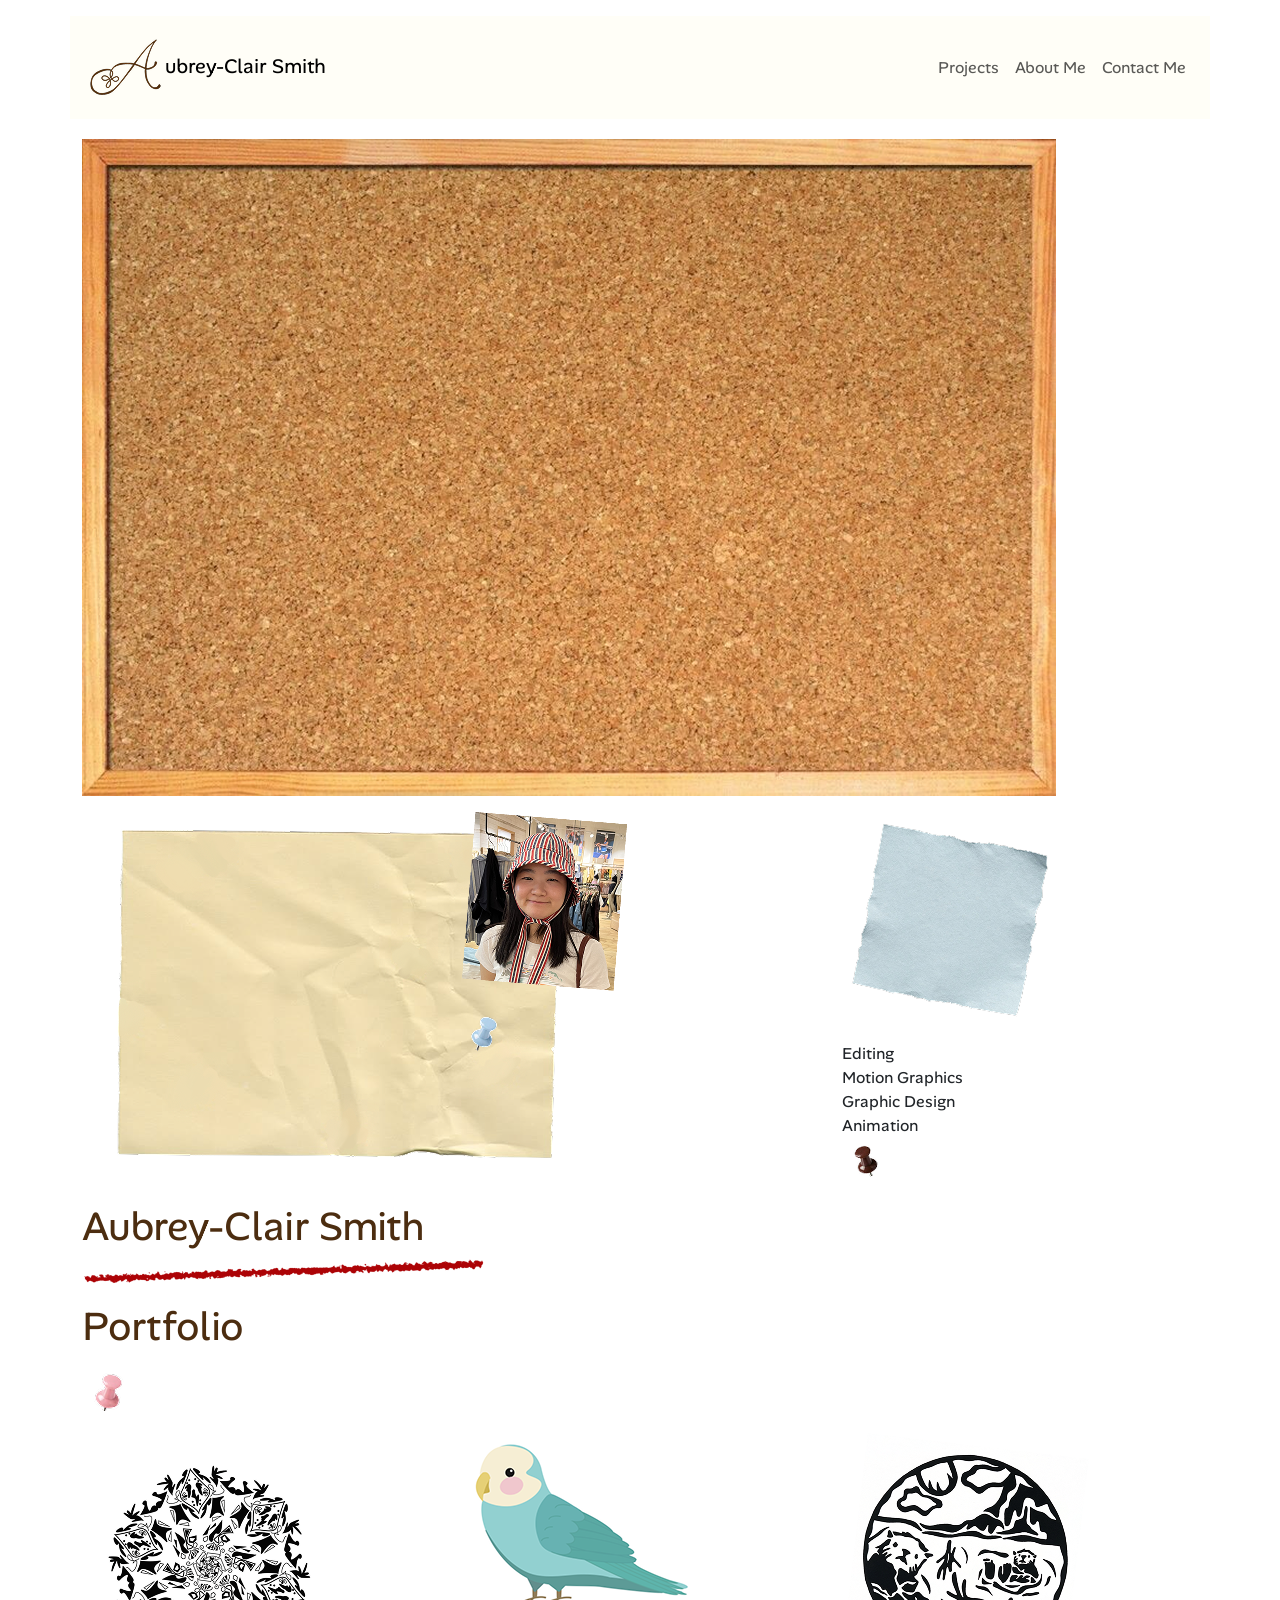
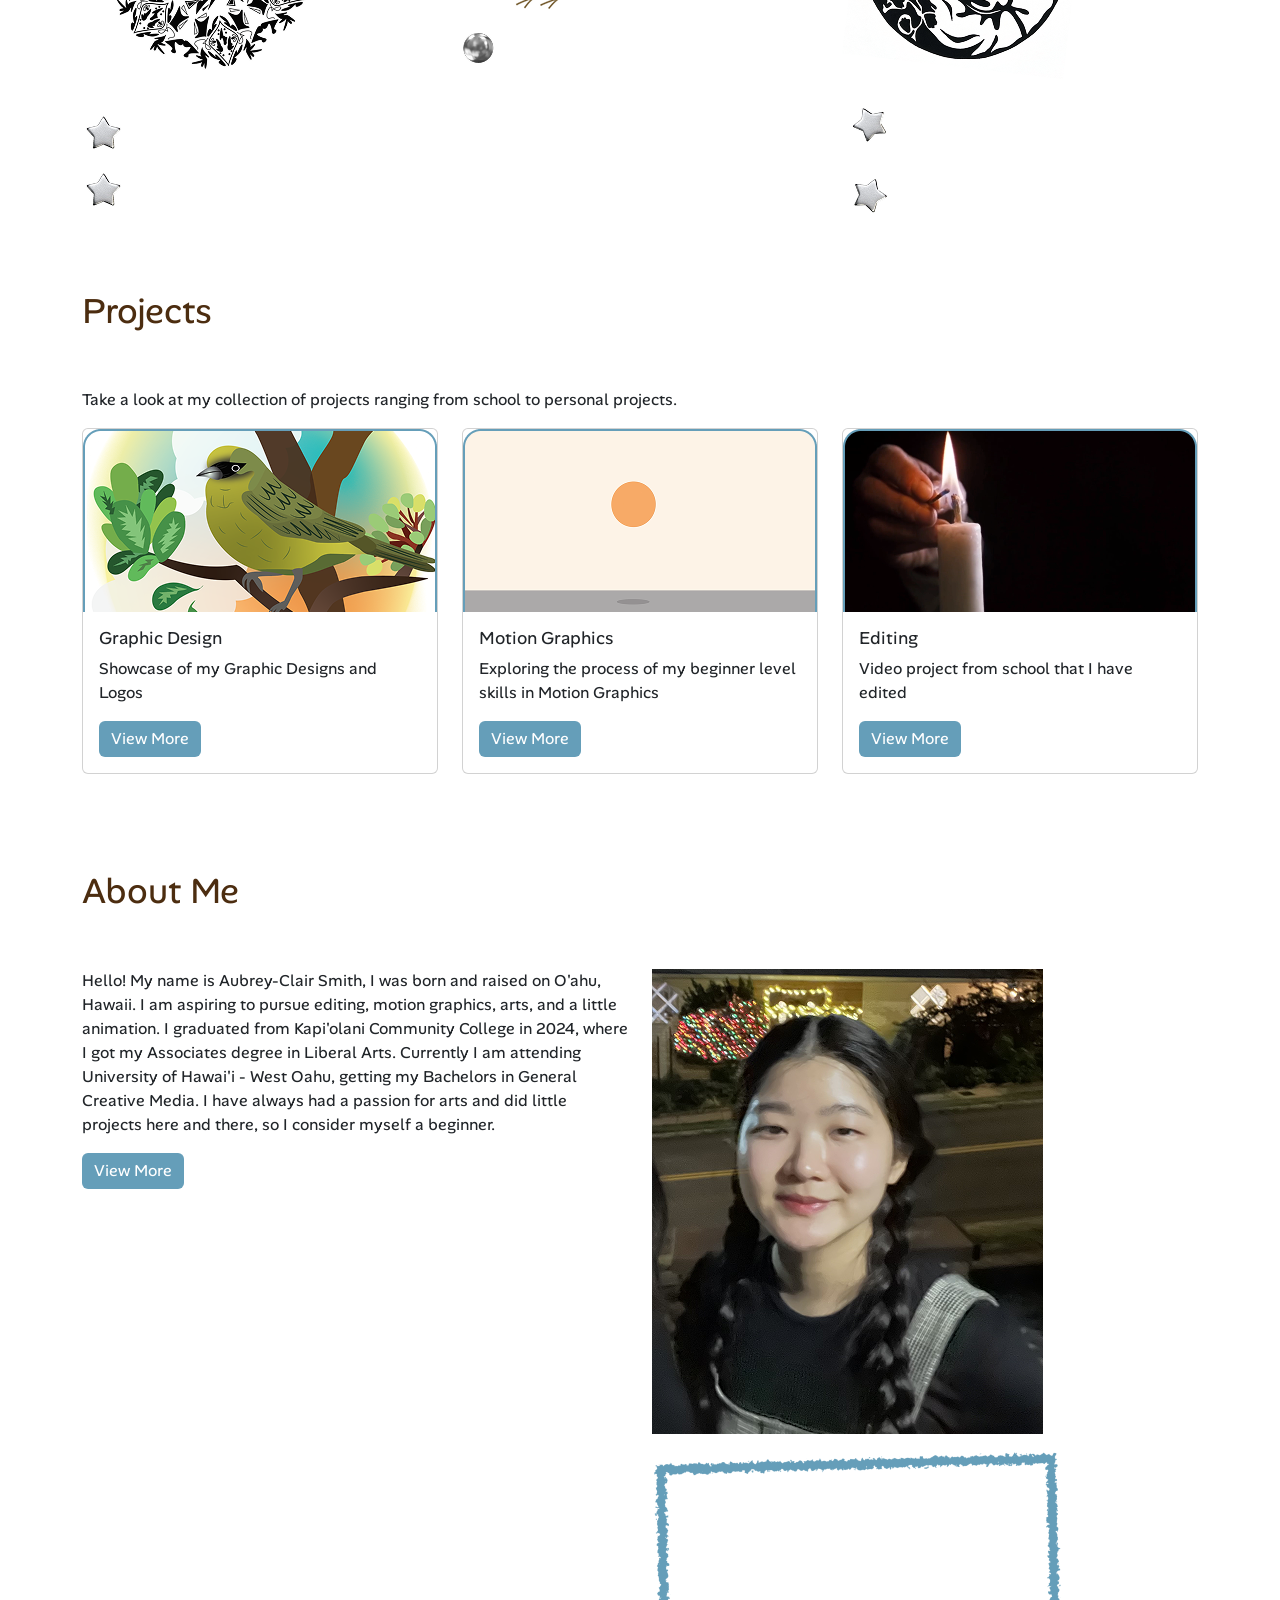
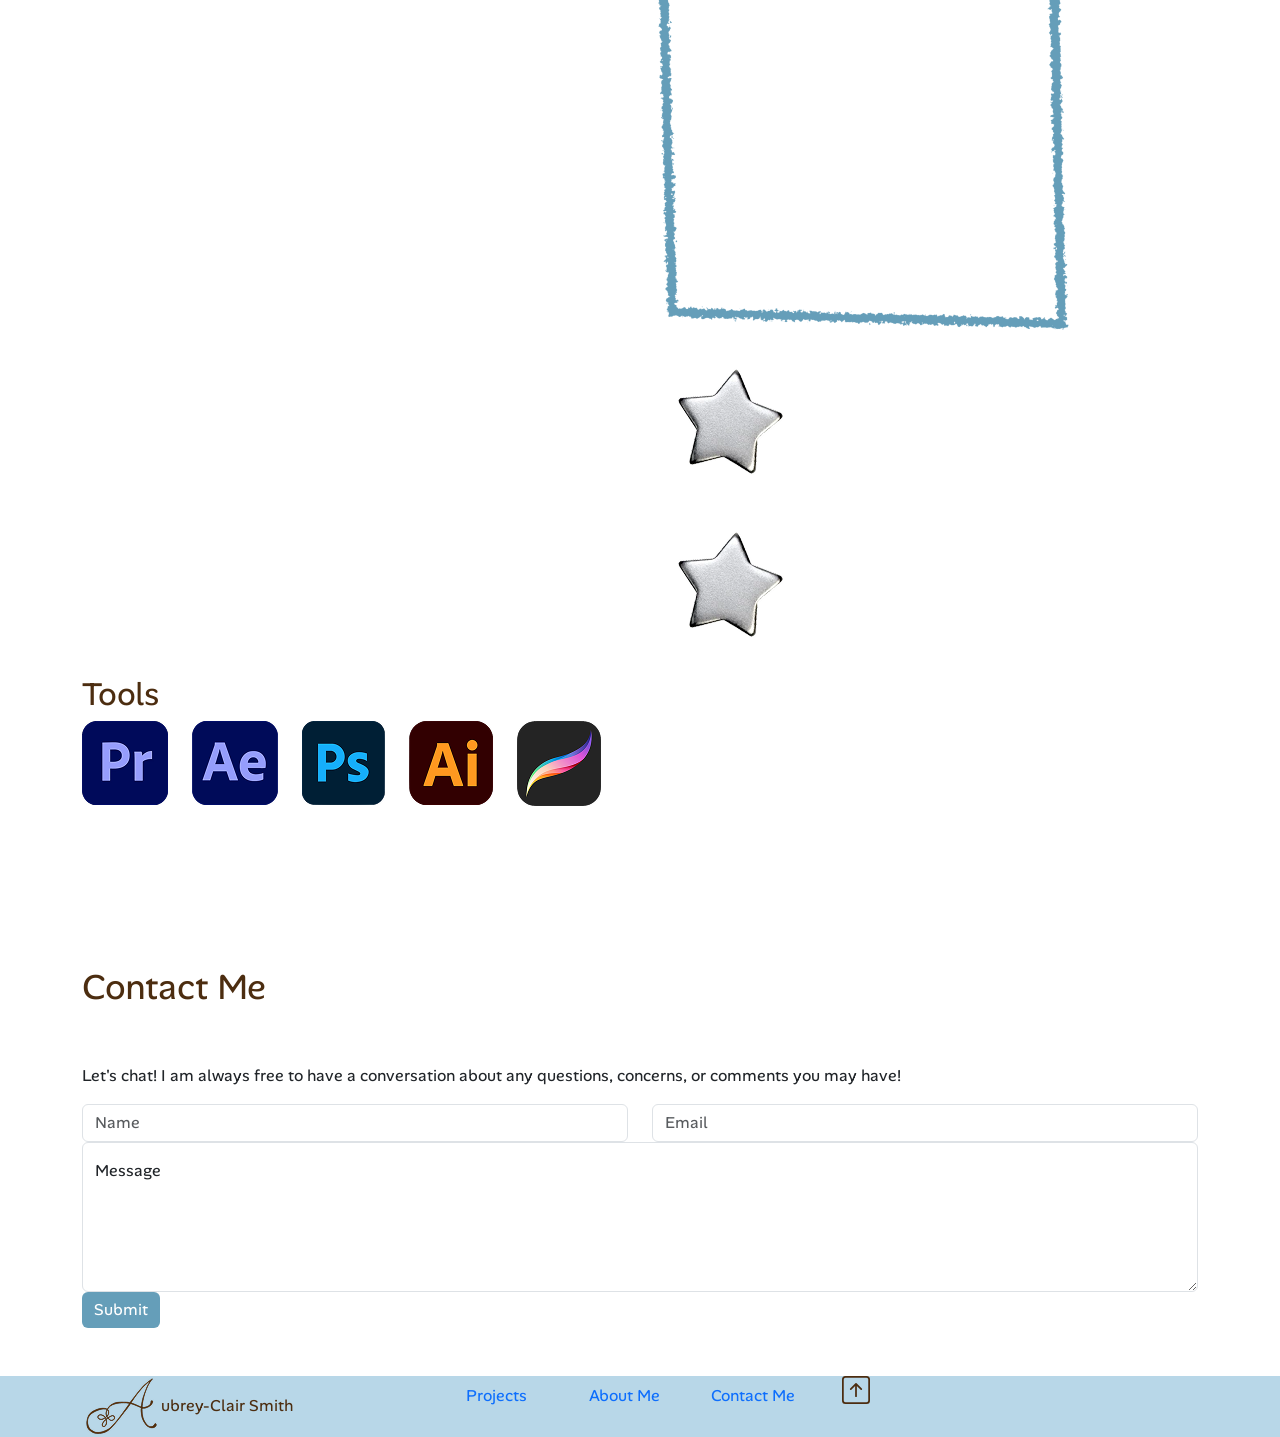
<file: index.html>
<!DOCTYPE html>
<html lang="en">

<head>
    <!-- REQUIRED: Meta Tags -->
    <meta charset="UTF-8">
    <meta name="viewport" content="width=device-width, initial-scale=1.0">

    <!-- REQUIRED: Page Title -->
    <title>Aubrey's Portfolio</title>

    <!-- REQUIRED: Bootstrap CSS -->
    <link href="https://cdn.jsdelivr.net/npm/bootstrap@5.3.3/dist/css/bootstrap.min.css" rel="stylesheet"
        integrity="sha384-QWTKZyjpPEjISv5WaRU9OFeRpok6YctnYmDr5pNlyT2bRjXh0JMhjY6hW+ALEwIH" crossorigin="anonymous">

    <!-- REQUIRED: Your Custom CSS-->
    <link rel="stylesheet" href="css/style.css">

    <!-- REQUIRED: Google Font API -->
    <link rel="preconnect" href="https://fonts.googleapis.com">
    <link rel="preconnect" href="https://fonts.gstatic.com" crossorigin>
    <link href="https://fonts.googleapis.com/css2?family=Alan+Sans:wght@300..900&display=swap" rel="stylesheet">

    <!-- REQUIRED: Google Font API -->
    <link rel="preconnect" href="https://fonts.googleapis.com">
    <link rel="preconnect" href="https://fonts.gstatic.com" crossorigin>
    <link href="https://fonts.googleapis.com/css2?family=Zen+Antique+Soft&display=swap" rel="stylesheet">

     <!--Apply fonts-->
    <style>
        h1, h2, h3, h4, h5, h6 {
            font-family: 'Zen Antique Soft' serif;
        }
        
        body {
            font-family: 'Alan Sans' sans-serif;
        }

    </style>

</head>

<body>
    <!-- Content will go here -->
    <!-- Start of Header Section -->
    <header class="py-3">
        <div class="container">
            <div class="row row-cols-1 row-cols-sm-1 row-cols-xl-1">
                <nav class="navbar navbar-expand-lg">
                    <!-- Logo -->
                    <a class="navbar-brand" href="#"><img src="/images/logo.png" alt="logo">ubrey-Clair Smith</a>
                    <button class="navbar-toggler" type="button" data-bs-toggle="collapse" data-bs-target="#navbarNav"
                        aria-controls="navbarNav" aria-expanded="false" aria-label="Toggle navigation">
                        <span class="navbar-toggler-icon"></span>
                    </button>
                    <div class="collapse navbar-collapse" id="navbarNav">
                        <ul class="navbar-nav ms-auto">
                            <!-- Menu Links -->
                            <li class="nav-item"><a class="nav-link" href="project detail.html">Projects</a></li>
                            <li class="nav-item"><a class="nav-link" href="#">About Me</a></li>
                            <li class="nav-item"><a class="nav-link" href="#">Contact Me</a></li>
                        </ul>
                    </div>
                </nav>
            </div>
        </div>
    </header>
    <!-- End of Header Section -->

    <!-- Start of Hero Section -->
    <section id="hero" class="py-1">
        <div class="container">
            <div class="col">
                <p><img src="/images/cork-board.png" alt="cork-board"></p>
            </div>
            <div class="row row-cols-2 row-cols-sm-3 row-cols-xl-3">
                <div class="col">
                    <p><img src="/images/design-1.png" alt="design-1"></p>
                    <h1>Aubrey-Clair Smith</h1>
                    <p><img src="/images/red-line-1.png" alt="red-line-1"></p>
                    <h2>Portfolio</h2>
                    <p><img src="/images/thumb-tack-2.png" alt="thumb-tack-2"></p>
                </div>
                <div class="col">
                    <p><img src="/images/aubrey-1.png" alt="aubrey-1"></p>
                    <p><img src="/images/thumb-tack-1.png" alt="thumb-tack-1"></p>
                </div>
                <div class="col">
                    <p><img src="/images/design-2.png" alt="design-2"></p>
                    <ul style="list-style-type: none; padding: 0; margin: 0;">
                        <li>Editing</li>
                        <li>Motion Graphics</li>
                        <li>Graphic Design</li>
                        <li>Animation</li>
                    </ul>
                    <p><img src="/images/thumb-tack-3.png" alt="thumb-tack-3"></p>
                </div>
                <div class="col">
                    <p><img src="/images/my-work-1.png" alt="my-work-1"></p>
                    <p><img src="/images/star-tack-1.png" alt="star-tack-1"></p>
                    <p><img src="/images/star-tack-1.png" alt="star-tack-1"></p>
                </div>
                <div class="col">
                    <p><img src="/images/my-work-2.png" alt="my-work-2"></p>
                    <p><img src="/images/circle-tack-1.png" alt="circle-tack-1"></p>
                </div>

                <div class="col">
                    <p><img src="/images/my-work-3.png" alt="my-work-3"></p>
                    <p><img src="/images/star-tack-2.png" alt="star-tack-2"></p>
                    <p><img src="/images/star-tack-3.png" alt="star-tack-3"></p>
                </div>
            </div>
        </div>
    </section>
    <!-- End of Hero Section -->

    <!-- Start of Project Section -->
    <section id="projects">
        <div class="container">
            <h3 class="py-1.75rem py-sm-2 py-xl-5">Projects</h3>

            <p>Take a look at my collection of projects ranging from school to personal projects.</p>
            <div class="row row-cols-1 row-cols-sm-2 row-cols-xl-3 ">
                <!-- Start of Card -->
                <div class="col">
                    <div class="card">
                        <img src="/images/thumbnail-gd.png" class="card-img-top" alt="thumbnail-gd">
                        <div class="card-body">
                            <h4 class="card-title">Graphic Design</h4>
                            <p class="card-text">Showcase of my Graphic Designs and Logos</p>
                            <a class="btn btn-primary" href="#">View More</a>
                        </div>
                    </div>
                </div>
                <!-- End of Card -->
                <!-- Start of Card -->
                <div class="col">
                    <div class="card">
                        <img src="/images/thumbnail-mg.png" class="card-img-top" alt="thumbnail-mg">
                        <div class="card-body">
                            <h4 class="card-title">Motion Graphics</h4>
                            <p class="card-text">Exploring the process of my beginner level skills in Motion Graphics
                            </p>
                            <a class="btn btn-primary" href="project detail.html">View More</a>
                        </div>
                    </div>
                </div>
                <!-- End of Card -->
                <!-- Start of Card -->
                <div class="col">
                    <div class="card">
                        <img src="/images/thumbnail-edit.png" class="card-img-top" alt="thumbnail-edit">
                        <div class="card-body">
                            <h4 class="card-title">Editing</h4>
                            <p class="card-text">Video project from school that I have edited</p>
                            <a class="btn btn-primary" href="#">View More</a>
                        </div>
                    </div>
                </div>
                <!-- End of Card -->
            </div>
        </div>
    </section>
    <!-- End of Projects Section -->

    <!-- Start of About Me Section -->
    <section id="about me" class="py-5">
        <div class="container">
            <h3 class="py-1.75rem py-sm-2 py-xl-5">About Me</h3>
            <div class="row row-col-1 row-cols-sm-2 row-cols-xl-2">
                <div class="col">
                    <p>Hello! My name is Aubrey-Clair Smith, I was born and raised on O'ahu, Hawaii. I am aspiring to
                        pursue
                        editing, motion graphics, arts, and a little animation. I graduated from Kapi'olani Community
                        College in
                        2024, where I got my Associates degree in Liberal Arts. Currently I am attending University of
                        Hawai'i -
                        West Oahu, getting my Bachelors in General Creative Media. I have always had a passion for arts
                        and did
                        little projects here and there, so I consider myself a beginner.</p>
                    <a class="btn btn-primary" href="#">View More</a>
                </div>
                <div class="col">
                    <p><img src="/images/aubrey-2.png" alt="aubrey-2"></p>
                    <p><img src="/images/frame-1.png" alt="frame-1"></p>
                    <p><img src="/images/star-tack-4.png" alt="star-tack-4"></p>
                    <p><img src="/images/star-tack-4.png" alt="star-tack-4"></p>
                </div>
                <div class="col">
                    <h5>Tools</h5>
                    <div class="image-row">
                        <p><img src="/images/icon-pr.png" alt="first image"></p>
                        <p><img src="/images/icon-ae.png" alt="second image"></p>
                        <p><img src="/images/icon-ps.png" alt="third image"></p>
                        <p><img src="/images/icon-ai.png" alt="fourth image"></p>
                        <p><img src="/images/icon-procre.png" alt="fifth image"></p>
                    </div>
                    <style>
                        .image-row {
                            display: flex;
                            gap: 24px
                        }
                    </style>
                </div>
            </div>
        </div>
    </section>
    <!-- End of About Me Section -->

    <!-- Start of Contact Me Section -->
    <section id="contact me" class="py-5">
        <div class="container">
            <h3 class="py-1.75rem py-sm-2 py-xl-5">Contact Me</h3>
            <div class="col">
                <p>Let's chat! I am always free to have a conversation about any questions, concerns, or comments you
                    may have!
                </p>
            </div>
            <div class="row row-col-1">
                <div class="col">
                    <input type="text" class="form-control" placeholder="Name" aria-label="Name">
                </div>
                <div class="col">
                    <input type="text" class="form-control" placeholder="Email" aria-label="Email">
                </div>
            </div>
            <div class="form-floating">
                <textarea class="form-control" placeholder="Message" id="floatingTextarea2"
                    style="height: 150px"></textarea>
                <label for="floatingTextarea2">Message</label>
            </div>
            <a class="btn btn-primary" href="Submit Message">Submit</a>
        </div>
    </section>
    <!-- End of Contact Me Section -->

    <!-- Start of Footer Section -->
    <footer>
        <div class="container">
            <div class="row row-col-2 row-cols-sm-3" row-col-xl-3>
                <div class="col"><a class="navbar-brand" href="#"><img src="/images/logo.png" alt="logo">ubrey-Clair
                        Smith</a></div>
                <ul class="nav">
                    <div class="col">
                        <li class="nav-item">
                            <a class="nav-link active" aria-current="page" href="project detail.html">Projects</a>
                        </li>
                    </div>
                    <div class="col">
                        <li class="nav-item">
                            <a class="nav-link" href="About Me">About Me</a>
                        </li>
                    </div>
                    <div class="col">
                        <li class="nav-item">
                            <a class="nav-link" href="#Contact Me">Contact Me</a>
                        </li>
                    </div>
                </ul>
                <div class="col">
                    <svg xmlns="http://www.w3.org/2000/svg" width="28" height="28" fill="currentColor"
                        class="bi bi-arrow-up-square" viewBox="0 0 16 16">
                        <path fill-rule="evenodd"
                            d="M15 2a1 1 0 0 0-1-1H2a1 1 0 0 0-1 1v12a1 1 0 0 0 1 1h12a1 1 0 0 0 1-1zM0 2a2 2 0 0 1 2-2h12a2 2 0 0 1 2 2v12a2 2 0 0 1-2 2H2a2 2 0 0 1-2-2zm8.5 9.5a.5.5 0 0 1-1 0V5.707L5.354 7.854a.5.5 0 1 1-.708-.708l3-3a.5.5 0 0 1 .708 0l3 3a.5.5 0 0 1-.708.708L8.5 5.707z" />
                    </svg>
                </div>
            </div>
        </div>
        <footer>
            <!-- End of Footer Section -->

            <!-- REQUIRED: Javascript -->
            <script src="https://cdn.jsdelivr.net/npm/bootstrap@5.3.3/dist/js/bootstrap.bundle.min.js"
                integrity="sha384-YvpcrYf0tY3lHB60NNkmXc5s9fDVZLESaAA55NDzOxhy9GkcIdslK1eN7N6jIeHz"
                crossorigin="anonymous"></script>
</body>

</html>
</file>
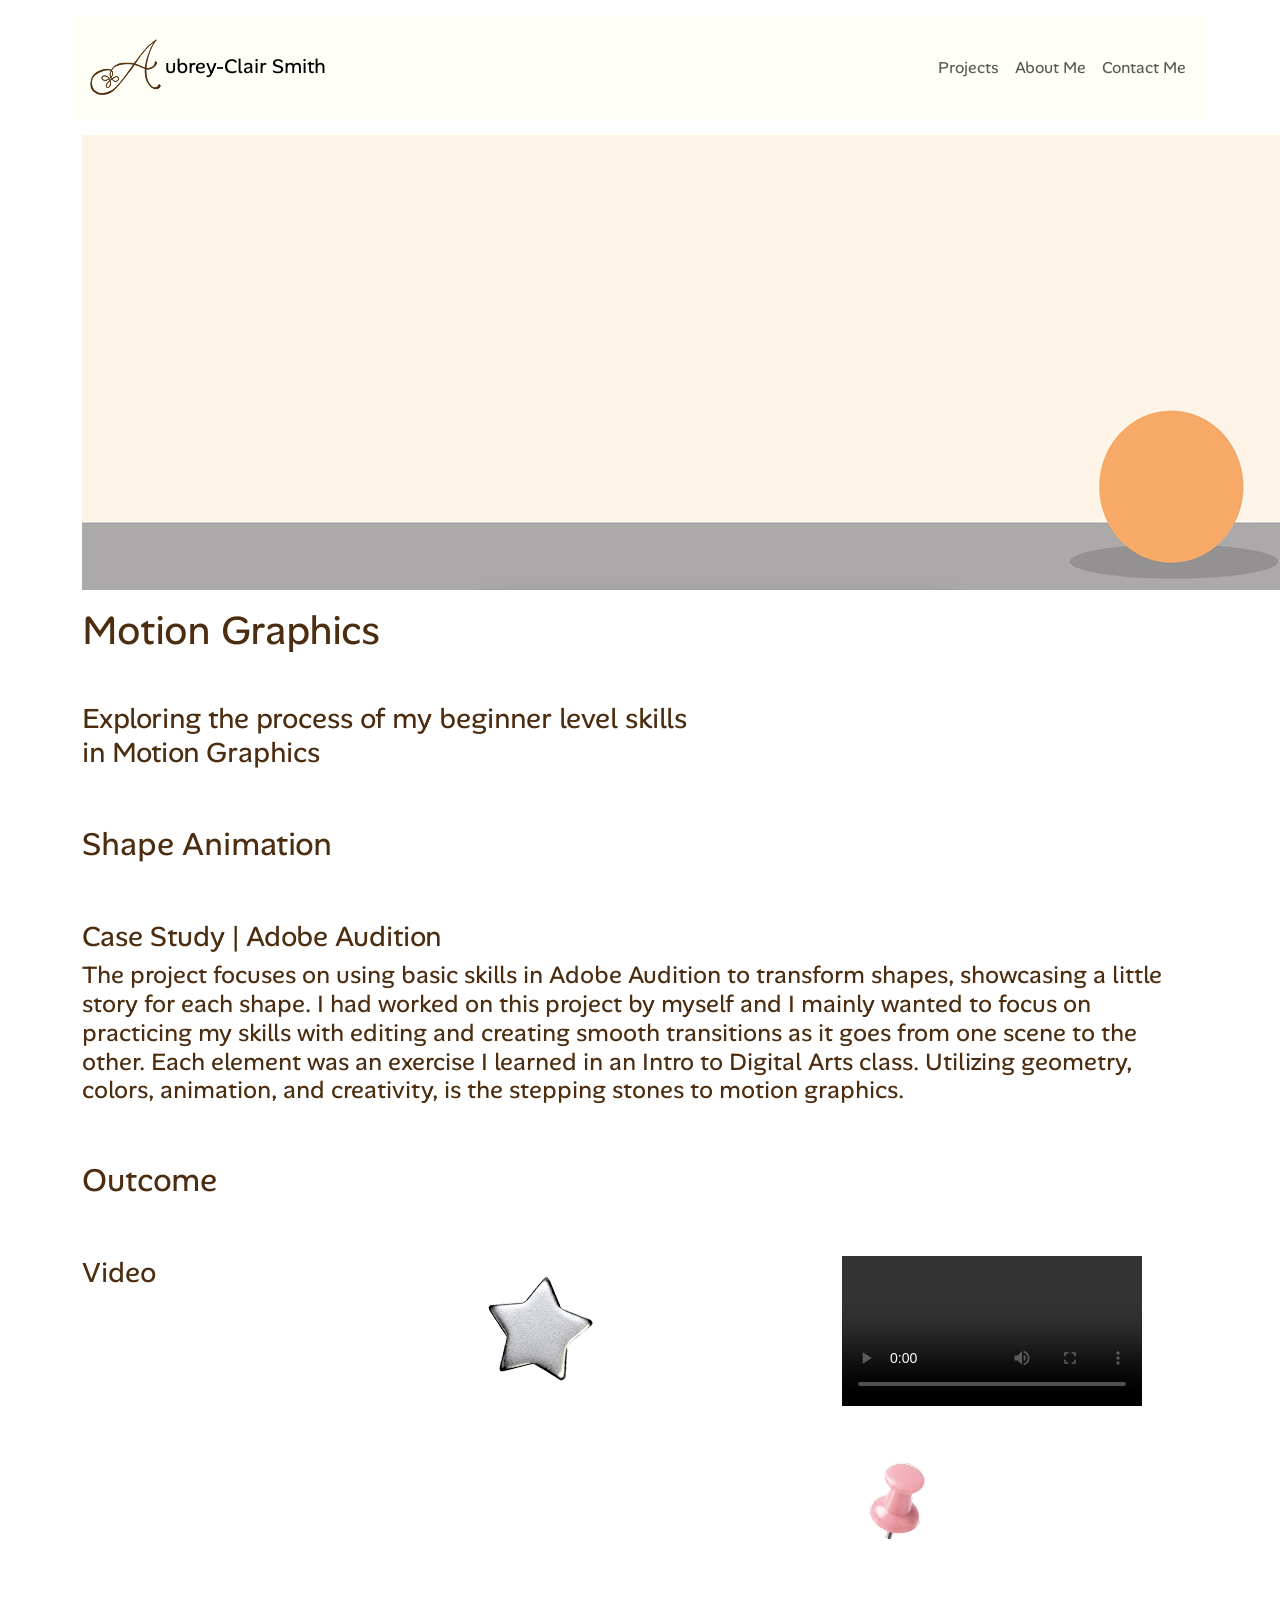
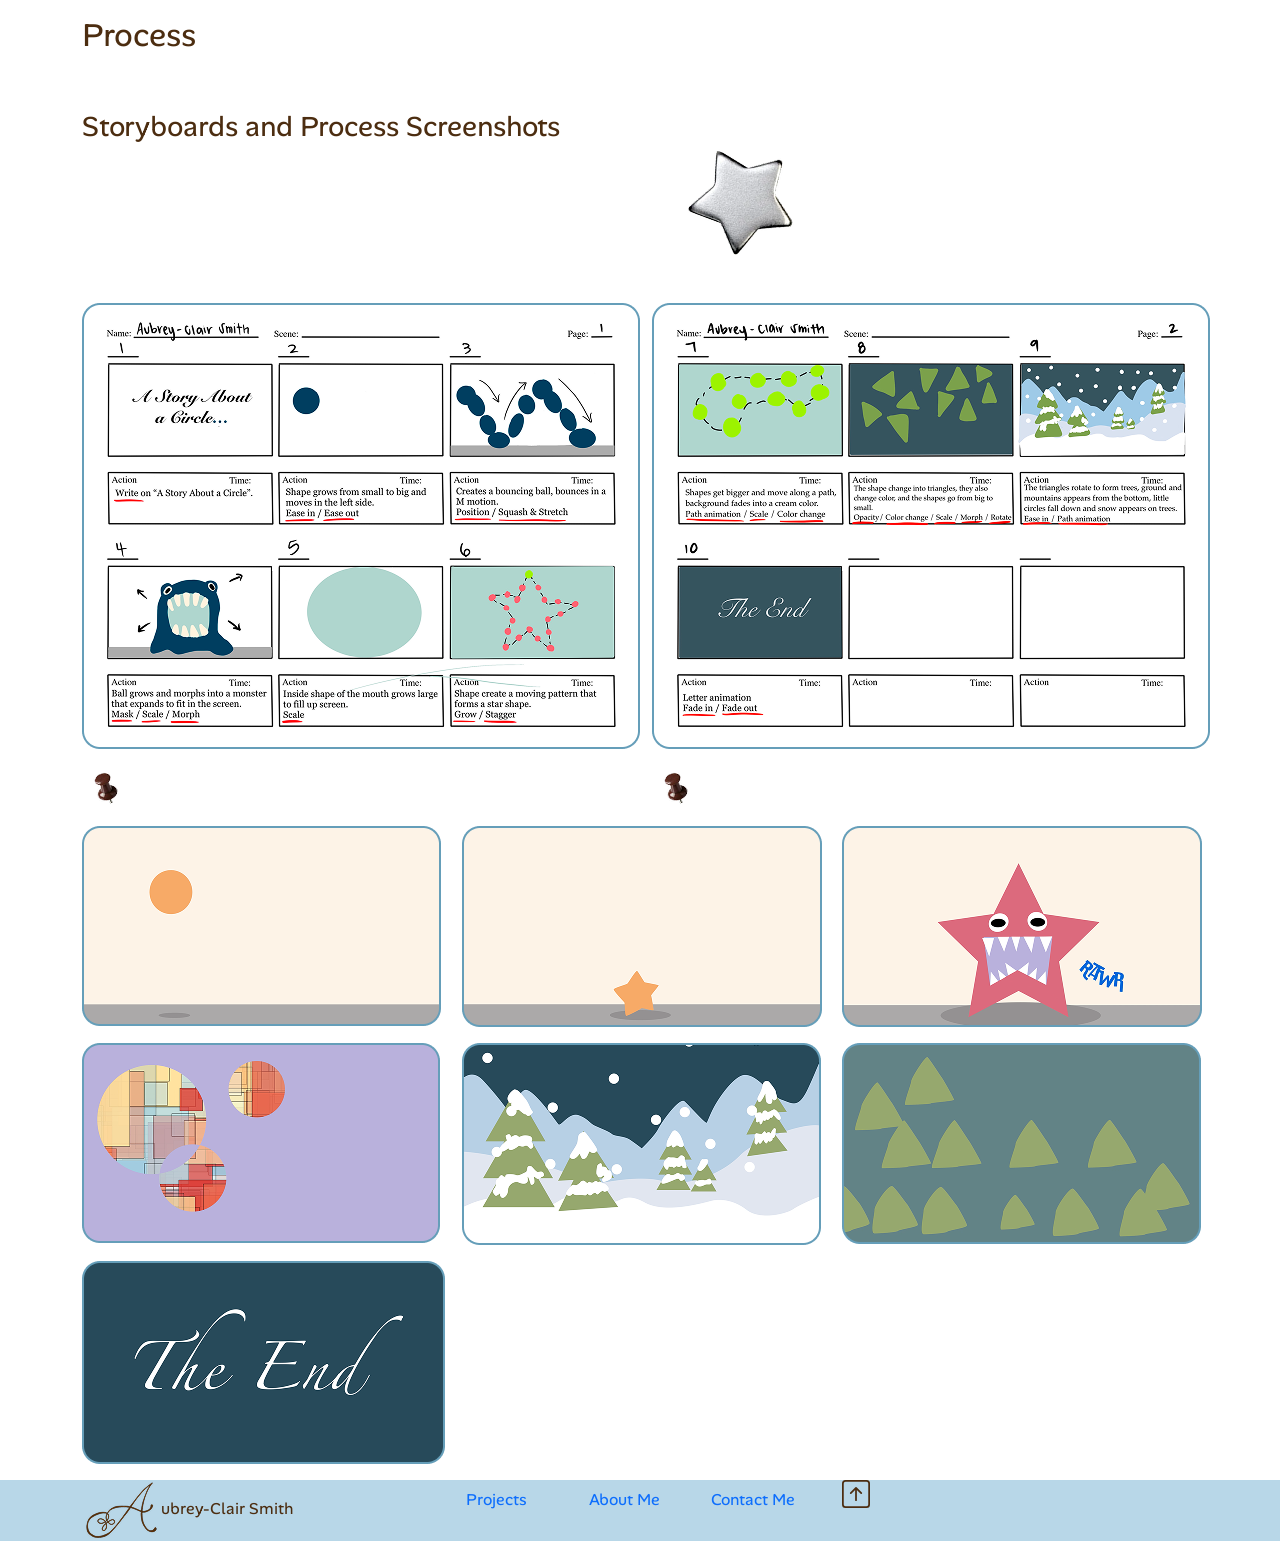
<file: project detail.html>
<!DOCTYPE html>
<html lang="en">

<head>
    <!-- REQUIRED: Meta Tags -->
    <meta charset="UTF-8">
    <meta name="viewport" content="width=device-width, initial-scale=1.0">

    <!-- REQUIRED: Page Title -->
    <title>Analyn's Portfolio</title>

    <!-- REQUIRED: Bootstrap CSS -->
    <link href="https://cdn.jsdelivr.net/npm/bootstrap@5.3.3/dist/css/bootstrap.min.css" rel="stylesheet"
        integrity="sha384-QWTKZyjpPEjISv5WaRU9OFeRpok6YctnYmDr5pNlyT2bRjXh0JMhjY6hW+ALEwIH" crossorigin="anonymous">

    <!-- REQUIRED: Your Custom CSS-->
    <link rel="stylesheet" href="pd css/pd style.css">

    <!-- REQUIRED: Google Font API -->
    <link rel="preconnect" href="https://fonts.googleapis.com">
    <link rel="preconnect" href="https://fonts.gstatic.com" crossorigin>
    <link href="https://fonts.googleapis.com/css2?family=Alan+Sans:wght@300..900&display=swap" rel="stylesheet">

    <!-- REQUIRED: Google Font API -->
    <link rel="preconnect" href="https://fonts.googleapis.com">
    <link rel="preconnect" href="https://fonts.gstatic.com" crossorigin>
    <link href="https://fonts.googleapis.com/css2?family=Zen+Antique+Soft&display=swap" rel="stylesheet">

      <!--Apply fonts-->
    <style>
        h1, h2, h3, h4, h5, h6 {
            font-family: 'Zen Antique Soft' serif;
        }
        
        body {
            font-family: 'Alan Sans' sans-serif;
        }

    </style>

</head>

<body>
    <!-- Content will go here -->
    <!-- Start of Header Section -->
    <header class="py-3">
         <div class="container">
            <div class="row row-cols-1 row-cols-sm-1 row-cols-xl-1">
                <nav class="navbar navbar-expand-lg">
                    <!-- Logo -->
                    <a class="navbar-brand" href="index.html"><img src="/images/logo.png" alt="logo">ubrey-Clair Smith</a>
                    <button class="navbar-toggler" type="button" data-bs-toggle="collapse" data-bs-target="#navbarNav"
                        aria-controls="navbarNav" aria-expanded="false" aria-label="Toggle navigation">
                        <span class="navbar-toggler-icon"></span>
                    </button>
                    <div class="collapse navbar-collapse" id="navbarNav">
                        <ul class="navbar-nav ms-auto">
                            <!-- Menu Links -->
                            <li class="nav-item"><a class="nav-link" href="#">Projects</a></li>
                            <li class="nav-item"><a class="nav-link" href="#">About Me</a></li>
                            <li class="nav-item"><a class="nav-link" href="#">Contact Me</a></li>
                        </ul>
                    </div>
                </nav>
            </div>
        </div>
        
    </header>
    <!-- End of Header Section -->

    <!-- Start of Hero Section -->
    <section class="hero">
        <div class="container">
            <div class="col">
                <p><img src="/pd images/mg-hero-pic.png" alt="mg-hero-pic"></p>
            <div class="row row-cols-1 row-cols-xs-6 row-cols-xl-8">
                </div>
                <div class="col">
                    <h1 class="mb-3 mb-xl-5">Motion Graphics</h1>
                </div>
                    <div class="col">
                        <h3>Exploring the process of my beginner level skills <br> in Motion Graphics</h3>
                    </div>
            </div>
        </div>
    </section>
    <!-- End of Hero Section -->

     <!-- Start of Background Section -->
    <section class="background">
                    <div class="container">
                        <h2 class="py-3 py-xl-5">Shape Animation</h2>
                            <div class="row row-cols-1 row-cols-sm-12 row-cols-xl-12 ">
                                <div class="col">
                                    <h3>Case Study | Adobe Audition</h3>
                                        <h4>The project focuses on using basic skills in Adobe Audition to transform shapes, showcasing a little story for each shape. I had worked on this project by myself and I mainly wanted to focus on practicing my skills with editing and creating smooth transitions as it goes from one scene to the other. Each element was an exercise I learned in an Intro to Digital Arts class. Utilizing geometry, colors, animation, and creativity, is the stepping stones to motion graphics.</h4>
                                </div>
                            </div>
                    </div>
    </section>
    <!-- End of Background Section -->

     <!-- Start of Outcome Section -->
    <section class="outcome">
                    <div class="container">
                        <h2 class="py-3 py-xl-5">Outcome</h2>
                            <div class="row row-col-1 row-cols-sm-12 row-cols-xl-12">
                                <div class="col">
                                    <h3>Video</h3>
                                </div>
                                <div class="col">
                                    <p><img src="/pd images/star-tack-5.png" alt="star-tack-5"></p>
                                </div>
                                <div class="col">
                                    <p><video controls><source src="/pd images/mg-video.mp4" type="video/mp4"></video></p>
                                    <p><img src="/pd images/thumb-tack-4.png" alt="thumb-tack-4"></p>
                                </div>
                            </div>
                    </div>
    </section>
    <!-- End of Outcome Section -->

     <!-- Start of Process Section -->
    <section class="process">
                    <div class="container">
                        <h2 class="py-3 py-xl-5">Process</h2>
                            <div class="row row-col-1 row-cols-sm-12 row-cols-xl-12">
                                <div class="col">
                                    <h3>Storyboards and Process Screenshots</h3>
                                </div>
                                <div class="col">
                                    <p><img src="/pd images/star-tack-6.png" alt="star-tack-6"></p>
                                </div>
                            </div>
                                <div class="row row-col-2 row-cols-sm-2 row-cols-xl-2">
                                    <div class="col">
                                        <p><img src="/pd images/storyboard-1.png" alt="storyboard-1"></p>
                                        <p><img src="/pd images/thumb-tack-5.png" alt="thumb-tack-5"></p>
                                    </div>
                                    <div class="col">
                                        <p><img src="/pd images/storyboard-2.png" alt="storyboard-2"></p>
                                        <p><img src="/pd images/thumb-tack-5.png" alt="thumb-tack-5"></p>
                                    </div>
                                </div>
                                    <div class="row row-cols-2 row-cols-xs- row-cols-xl-3">
                                        <div class="col">
                        <p><img src="/pd images/mg-sc-1.png" alt="mg-sc-1"></p>
                                        </div>
                                        <div class="col">
                        <p><img src="/pd images/mg-sc-2.png" alt="mg-sc-2"></p>
                                        </div>
                                        <div class="col">
                        <p><img src="/pd images/mg-sc-3.png" alt="mg-sc-3"></p>
                                        </div>
                                        <div class="col">
                        <p><img src="/pd images/mg-sc-4.png" alt="mg-sc-4"></p>
                                        </div>
                                        <div class="col">
                        <p><img src="/pd images/mg-sc-5.png" alt="mg-sc-5"></p>
                                        </div>
                                        <div class="col">
                        <p><img src="/pd images/mg-sc-6.png" alt="mg-sc-6"></p>
                                        </div>
                                        <div class="col">
                        <p><img src="/pd images/mg-sc-7.png" alt="mg-sc-7"></p>
                                        </div>
                                    </div>
                    </div>

    </section>
    <!-- End of Process Section -->

<!-- Start of Footer Section -->
    <footer>
        <div class="container">
            <div class="row row-col-2 row-cols-sm-3" row-col-xl-3>
                <div class="col"><a class="navbar-brand" href="index.html"><img src="/images/logo.png" alt="logo">ubrey-Clair Smith</a></div>
                    <ul class="nav">
                       <div class="col">
                   <li class="nav-item">
                     <a class="nav-link active" aria-current="page" href="Project Listings">Projects</a>
                   </li>
                       </div>
                       <div class="col">
                   <li class="nav-item">
                     <a class="nav-link" href="About Me">About Me</a>
                   </li>
                       </div>
                       <div class="col">
                   <li class="nav-item">
                     <a class="nav-link" href="#Contact Me">Contact Me</a>
                   </li>
                       </div>
                    </ul>
                    <div class="col">
                       <svg xmlns="http://www.w3.org/2000/svg" width="28" height="28" fill="currentColor" class="bi bi-arrow-up-square" viewBox="0 0 16 16">
                       <path fill-rule="evenodd" d="M15 2a1 1 0 0 0-1-1H2a1 1 0 0 0-1 1v12a1 1 0 0 0 1 1h12a1 1 0 0 0 1-1zM0 2a2 2 0 0 1 2-2h12a2 2 0 0 1 2 2v12a2 2 0 0 1-2 2H2a2 2 0 0 1-2-2zm8.5 9.5a.5.5 0 0 1-1 0V5.707L5.354 7.854a.5.5 0 1 1-.708-.708l3-3a.5.5 0 0 1 .708 0l3 3a.5.5 0 0 1-.708.708L8.5 5.707z"/>
                       </svg>
                    </div>
            </div>
        </div>
        <footer>
            <!-- End of Footer Section -->
    <!-- REQUIRED: Javascript -->
    <script src="https://cdn.jsdelivr.net/npm/bootstrap@5.3.3/dist/js/bootstrap.bundle.min.js"
        integrity="sha384-YvpcrYf0tY3lHB60NNkmXc5s9fDVZLESaAA55NDzOxhy9GkcIdslK1eN7N6jIeHz"
        crossorigin="anonymous"></script>
</body>

</html>
</file>
<file: css/style.css>
/********************************
Bootstrap Variables Override
**********************************/
:root {
    /* Replace your primary color from your UI Kit */
    --bs-primary: #FFFEF7;

    /* Replace your secondary color from your UI Kit  */
    --secondary-color: #4C2D10;

    --bs-yellow: #F6F9C8;

    --bs-pink: #F1CEEB;

    --bs-light-blue: #B8D7E8;

    --bs-sea-blue: #659EB9;

    --bs-sea-blue-dark: #317291;

    --bs-font-serif: 'Zen Antique Soft' serif;

    --bs-font-sans-serif: 'Alan Sans', sans-serif;

    /* Optional: Replace gradient from your UI Kit */
    --bs-gradient: linear-gradient(180deg, rgba(255, 255, 255, 0.15), rgba(255, 255, 255, 0));
}

/********************************
Global Styles and UI Components
**********************************/
.navbar {
    /* Optional: Make the navbar background transparent */
    background-color: #FFFEF7;

    /* Optional: Stretch the navbar across the full width */
    width: 100%;

    /* Optional: Add inner spacing to the navbar */
    padding: 1rem;
}

footer {
    /* Change footer background color */
    background-color: var(--bs-light-blue);
    /* Optional: Change footer text color to white using variable */
    color: var(--secondary-color);
    /* Optional: Center footer elements */
    text-align: left;
}

footer .footer-social {
    /* Optional: Change size of footer icon */
    align-items: right;
    width:24px;
    margin:.5rem

}

.btn-primary {
    /* Optional: Change primary button background color to primary color */
    background-color: var(--bs-sea-blue);
    /* Optional: Remove primary button outline */
    border: none;
}

.btn-primary:hover {
    /* Optional: Change primary button hover state background and text color  */
    background-color: var(--bs-sea-blue-dark);
    color: #ffffff
}


/********************************
Typography
**********************************/
h1,
h2,
h3,
h4,
h5,
h6 {
    /* Optional: Add letter spacing to all headings */
    letter-spacing: 0rem;
    /* Optional: Adjust font-weight to all headings */
    font-weight: 400;
}

h1 {
    /* Optional: Adjust font-size of heading 2 */
    color: var(--secondary-color);
    font-size: clamp(2.5rem);
}

h2 {
    /* Optional: Adjust font-size of heading 2 */
    color: var(--secondary-color);
    font-size: clamp(2.5rem, 2.083vw, 6rem);
}

h3 {
    /* Optional: Adjust font-size of heading 2 */
    color: var(--secondary-color);
    font-size: clamp(2.2rem, 2.5vw, 4.375rem);
}

h4 {
    /* Optional: Adjust font-size of heading 2 */
    color: var(--secondary-color);
    font-size: clamp(1.1rem, 1.2vw, 1.5rem);
}


h5 {
    /* Optional: Adjust font-size of heading 2 */
    color: var(--secondary-color);
    font-size: clamp(1rem, 2.5vw, 3rem);
}


.display-1 {
    /* Optional: Customizes display-1 style based on my Figma UI kit */
    font-weight: 700;
    font-size: 3.5rem;
    line-height: 100%;
    letter-spacing: -0.2rem;
}

.display-2 {
    /* Optional: Customizes display-2 style based on my Figma UI kit */
    font-weight: 700;
    font-size: 2.75rem;
    line-height: 100%;
    letter-spacing: -0.2rem;
}

.kicker {
    /* Optional: Establish new custom text style class called "kicker" */
    text-transform: uppercase;
    font-weight: 400;
    font-size: 1.25rem;
}

/* Small devices (landscape phones, 576px and up) */
@media (min-width: 576px) {
    /* Optional: Customize responsive style for display-1 on small devices and larger */
    .display-1 {
        font-size: 4rem;
    }
}


/********************************
Page-Specific
**********************************/
/* PAGE: Home */
.hero.home {
    /* Add a background image for the hero section */
    background: url(../images/cork-board.png);

    /* Adjust image size to cover the entire section */
    background-size: cover;

    /* Center the background image */
    background-position: center;

    /* Optional: Color text white */
    color: var(--bs-white);

    /* Optional: Add a full-height hero section */
    height: 75vh;
    /* Optional: Add necessary props to center the text in the middle of the hero */
    display: flex;
    align-items: center;
    justify-content: center;
}

#about-me {

    /* Optional: Make the image cover the entire section */
    background-size: none;

    /* Optional: Color text white */
    color: var(--bs-primary);
}

#projects a {
    /* Optional: Remove underline on project card links */
    text-decoration: none;
}
</file>
<file: pd css/pd style.css>
/********************************
Bootstrap Variables Override
**********************************/
:root {
    /* Replace your primary color from your UI Kit */
    --bs-primary: #FFFEF7;

    /* Replace your secondary color from your UI Kit  */
    --secondary-color: #4C2D10;

    --bs-yellow: #F6F9C8;

    --bs-pink: #F1CEEB;

    --bs-light-blue: #B8D7E8;

    --bs-sea-blue: #659EB9;

    --bs-sea-blue-dark: #317291;

    --bs-font-serif: 'Zen Antique Soft' serif;

    --bs-font-sans-serif: 'Alan Sans', sans-serif;

    /* Optional: Replace gradient from your UI Kit */
    --bs-gradient: linear-gradient(180deg, rgba(255, 255, 255, 0.15), rgba(255, 255, 255, 0));
}


/********************************
Global Styles and UI Components
**********************************/
.navbar {
    /* Optional: Make the navbar background transparent */
    background-color: #FFFEF7;

    /* Optional: Stretch the navbar across the full width */
    width: 100%;

    /* Optional: Add inner spacing to the navbar */
    padding: 1rem;
}

footer {
    /* Change footer background color */
    background-color: var(--bs-light-blue);
    /* Optional: Change footer text color to white using variable */
    color: var(--secondary-color);
    /* Optional: Center footer elements */
    text-align: left;
}

footer .footer-social {
    /* Optional: Change size of footer icon */
    align-items: right;
    width:24px;
    margin:.5rem

}


/********************************
Typography
**********************************/

h1,
h2,
h3,
h4,
h5,
h6 {
    font-family: 'Alan Sans' sans-serif;
    color: var(--secondary-color);
    /* Optional: Add letter spacing to all headings */
    letter-spacing: 0rem;
    /* Optional: Adjust font-weight to all headings */
    font-weight: 400;
}

h1 {
    color: var(--secondary-color);
    font-family: 'Zen Antique Soft' serif;
    font-size: clamp(6rem);
    
}


h2 {
    /* Optional: Adjust font-size of heading 2 */
    color: var(--secondary-color);
    font-family: 'Zen Antique Soft' serif;
    font-size: clamp(4.375rem);
}

h3 {
    /* Optional: Adjust font-size of heading 2 */
    color: var(--secondary-color);
    font-family: 'Zen Antique Soft' serif;
    font-size: clamp(2.25rem);
}

.display-1 {
    /* Optional: Customizes display-1 style based on my Figma UI kit */
    
    font-weight: 700;
    font-size: 3.5rem;
    line-height: 100%;
    letter-spacing: -0.2rem;
}

.display-2 {
    /* Optional: Customizes display-2 style based on my Figma UI kit */
    font-weight: 700;
    font-size: 2.75rem;
    line-height: 100%;
    letter-spacing: -0.2rem;
}

.kicker {
    /* Optional: Establish new custom text style class called "kicker" */
    text-transform: uppercase;
    font-weight: 400;
    font-size: 1.25rem;
}

/* Small devices (landscape phones, 576px and up) */
@media (min-width: 576px) {
    /* Optional: Customize responsive style for display-1 on small devices and larger */
    .display-1 {
        font-size: 4rem;
    }
}

/********************************
Page-Specific
**********************************/
/* PAGE: Home */

#outcome {

    /* Optional: Make the image cover the entire section */
    background-size: none;

    /* Optional: Color text white */
    color: var(--bs-primary);
}

#projects a {
    /* Optional: Remove underline on project card links */
    text-decoration: none;
}
</file>
